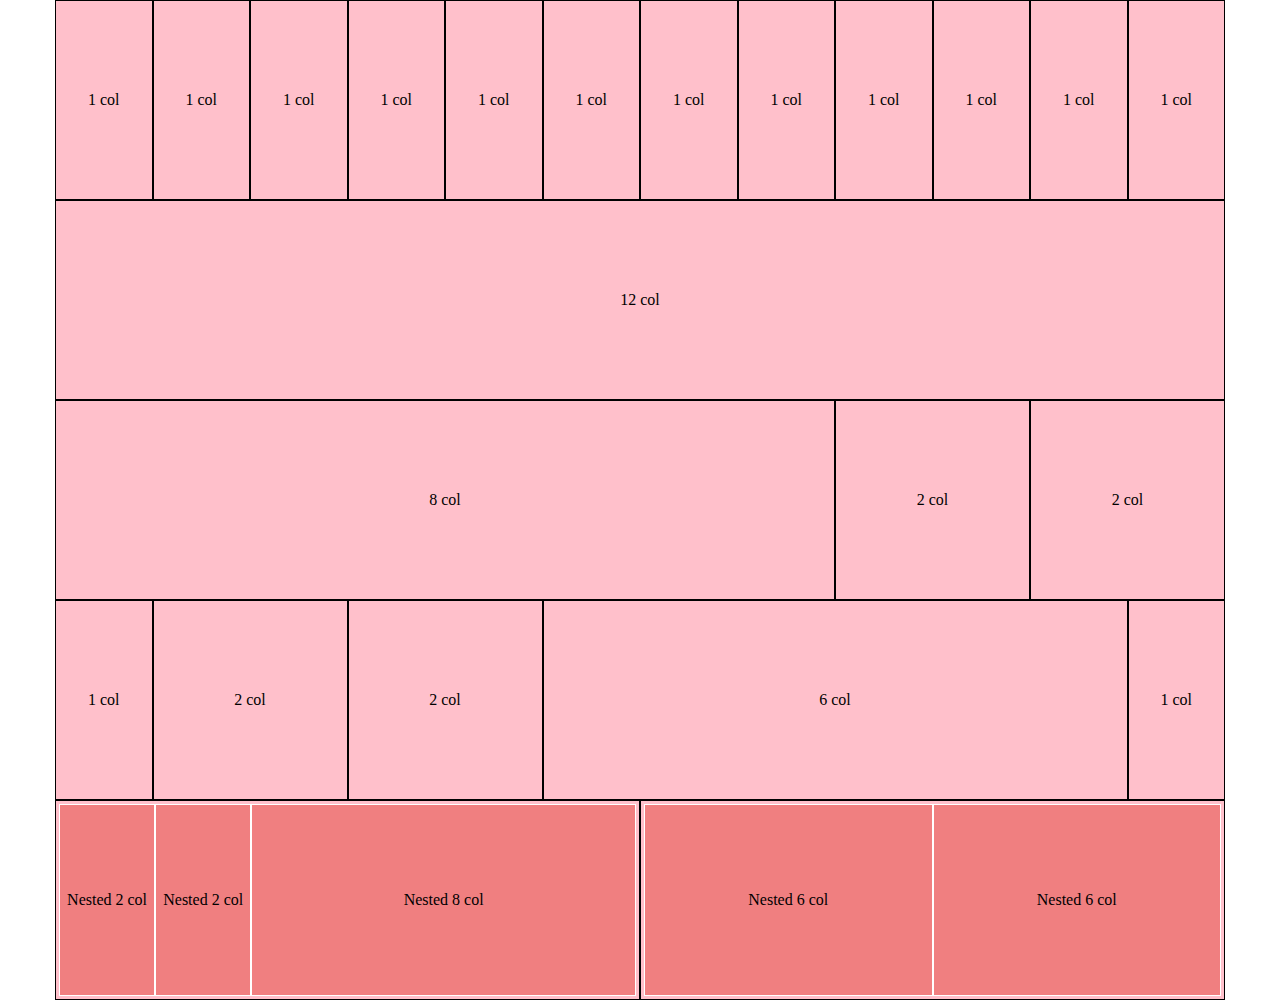
<file: index.html>
<!DOCTYPE html>
<html lang="en">
    <head>
        <meta charset="UTF-8">
        <meta http-equiv="X-UA-Compatible" content="IE=edge">
        <meta name="viewport" content="width=device-width, initial-scale=1.0">
        <title>Columns12</title>
        <link rel="stylesheet" href="./css/style.css">
        <link rel="stylesheet" href="./css/framework.css">
    </head>

    <body>

        <div class="container">

            <div class="row">
                <div class="edge col-1"><span>1 col</span></div>
                <div class="edge col-1"><span>1 col</span></div>
                <div class="edge col-1"><span>1 col</span></div>
                <div class="edge col-1"><span>1 col</span></div>
                <div class="edge col-1"><span>1 col</span></div>
                <div class="edge col-1"><span>1 col</span></div>
                <div class="edge col-1"><span>1 col</span></div>
                <div class="edge col-1"><span>1 col</span></div>
                <div class="edge col-1"><span>1 col</span></div>
                <div class="edge col-1"><span>1 col</span></div>
                <div class="edge col-1"><span>1 col</span></div>
                <div class="edge col-1"><span>1 col</span></div>
            </div>

            <div class="row">
                <div class="edge col-12"><span>12 col</span></div>
            </div>

            <div class="row">
                <div class="edge col-8"><span>8 col</span></div>
                <div class="edge col-2"><span>2 col</span></div>
                <div class="edge col-2"><span>2 col</span></div>
            </div>

            <div class="row">
                <div class="edge col-1"><span>1 col</span></div>
                <div class="edge col-2"><span>2 col</span></div>
                <div class="edge col-2"><span>2 col</span></div>
                <div class="edge col-6"><span>6 col</span></div>
                <div class="edge col-1"><span>1 col</span></div>
            </div>

            <div class="row">
                <div class="nest edge col-6">
                    <div class="row">
                        <div class="nested col-2"><span>Nested 2 col</span></div>
                        <div class="nested col-2"><span>Nested 2 col</span></div>
                        <div class="nested col-8"><span>Nested 8 col</span></div>
                    </div>
                </div>
                <div class="nest edge col-6">
                    <div class="row">
                        <div class="nested col-6"><span>Nested 6 col</span></div>
                        <div class="nested col-6"><span>Nested 6 col</span></div>
                    </div>
                </div>
            </div>

        </div>


    </body>

</html>
</file>
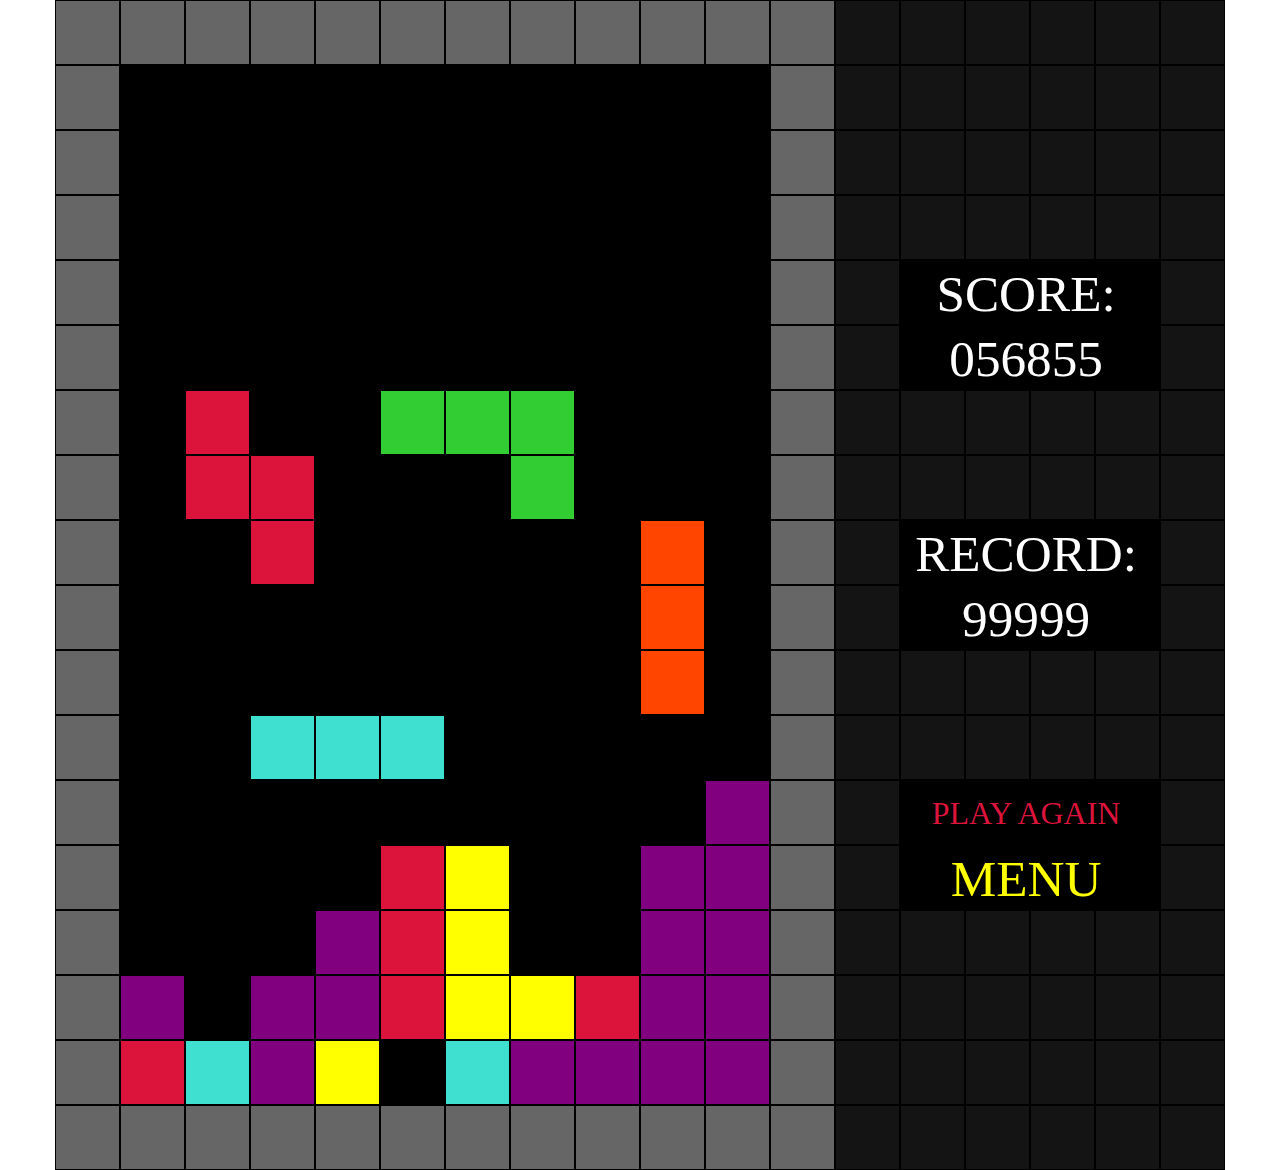
<file: Bonus/index.html>
<!DOCTYPE html>
<html lang="en">
    <head>
        <meta charset="UTF-8">
        <meta http-equiv="X-UA-Compatible" content="IE=edge">
        <meta name="viewport" content="width=device-width, initial-scale=1.0">
        <title>Document</title>
        <link rel="stylesheet" href="./css/style.css">
        <link rel="stylesheet" href="./css/framework.css">

    </head>
    <body>
        <div class="container">

            <div class="row">
                <div class="col-1 c_brd"><div class="hgt"></div></div>
                <div class="col-1 c_brd"><div class="hgt"></div></div>
                <div class="col-1 c_brd"><div class="hgt"></div></div>
                <div class="col-1 c_brd"><div class="hgt"></div></div>
                <div class="col-1 c_brd"><div class="hgt"></div></div>
                <div class="col-1 c_brd"><div class="hgt"></div></div>
                <div class="col-1 c_brd"><div class="hgt"></div></div>
                <div class="col-1 c_brd"><div class="hgt"></div></div>
                <div class="col-1 c_brd"><div class="hgt"></div></div>
                <div class="col-1 c_brd"><div class="hgt"></div></div>
                <div class="col-1 c_brd"><div class="hgt"></div></div>
                <div class="col-1 c_brd"><div class="hgt"></div></div>
                <div class="col-1 c_play"><div class="hgt"></div></div>
                <div class="col-1 c_play"><div class="hgt"></div></div>
                <div class="col-1 c_play"><div class="hgt"></div></div>
                <div class="col-1 c_play"><div class="hgt"></div></div>
                <div class="col-1 c_play"><div class="hgt"></div></div>
                <div class="col-1 c_play"><div class="hgt"></div></div>
            </div>
            <!-- 1st Row -->

            <div class="row">
                <div class="col-1 c_brd"><div class="hgt"></div></div>
                <div class="col-1 c_blk"><div class="hgt"></div></div>
                <div class="col-1 c_blk"><div class="hgt"></div></div>
                <div class="col-1 c_blk"><div class="hgt"></div></div>
                <div class="col-1 c_blk"><div class="hgt"></div></div>
                <div class="col-1 c_blk"><div class="hgt"></div></div>
                <div class="col-1 c_blk"><div class="hgt"></div></div>
                <div class="col-1 c_blk"><div class="hgt"></div></div>
                <div class="col-1 c_blk"><div class="hgt"></div></div>
                <div class="col-1 c_blk"><div class="hgt"></div></div>
                <div class="col-1 c_blk"><div class="hgt"></div></div>
                <div class="col-1 c_brd"><div class="hgt"></div></div>
                <div class="col-1 c_play"><div class="hgt"></div></div>
                <div class="col-1 c_play"><div class="hgt"></div></div>
                <div class="col-1 c_play"><div class="hgt"></div></div>
                <div class="col-1 c_play"><div class="hgt"></div></div>
                <div class="col-1 c_play"><div class="hgt"></div></div>
                <div class="col-1 c_play"><div class="hgt"></div></div>
            </div>
            <!-- 2nd Row -->

            <div class="row">
                <div class="col-1 c_brd"><div class="hgt"></div></div>
                <div class="col-1 c_blk"><div class="hgt"></div></div>
                <div class="col-1 c_blk"><div class="hgt"></div></div>
                <div class="col-1 c_blk"><div class="hgt"></div></div>
                <div class="col-1 c_blk"><div class="hgt"></div></div>
                <div class="col-1 c_blk"><div class="hgt"></div></div>
                <div class="col-1 c_blk"><div class="hgt"></div></div>
                <div class="col-1 c_blk"><div class="hgt"></div></div>
                <div class="col-1 c_blk"><div class="hgt"></div></div>
                <div class="col-1 c_blk"><div class="hgt"></div></div>
                <div class="col-1 c_blk"><div class="hgt"></div></div>
                <div class="col-1 c_brd"><div class="hgt"></div></div>
                <div class="col-1 c_play"><div class="hgt"></div></div>
                <div class="col-1 c_play"><div class="hgt"></div></div>
                <div class="col-1 c_play"><div class="hgt"></div></div>
                <div class="col-1 c_play"><div class="hgt"></div></div>
                <div class="col-1 c_play"><div class="hgt"></div></div>
                <div class="col-1 c_play"><div class="hgt"></div></div>
            </div>
            <!-- 3rd Row -->

            <div class="row">
                <div class="col-1 c_brd"><div class="hgt"></div></div>
                <div class="col-1 c_blk"><div class="hgt"></div></div>
                <div class="col-1 c_blk"><div class="hgt"></div></div>
                <div class="col-1 c_blk"><div class="hgt"></div></div>
                <div class="col-1 c_blk"><div class="hgt"></div></div>
                <div class="col-1 c_blk"><div class="hgt"></div></div>
                <div class="col-1 c_blk"><div class="hgt"></div></div>
                <div class="col-1 c_blk"><div class="hgt"></div></div>
                <div class="col-1 c_blk"><div class="hgt"></div></div>
                <div class="col-1 c_blk"><div class="hgt"></div></div>
                <div class="col-1 c_blk"><div class="hgt"></div></div>
                <div class="col-1 c_brd"><div class="hgt"></div></div>
                <div class="col-1 c_play"><div class="hgt"></div></div>
                <div class="col-1 c_play"><div class="hgt"></div></div>
                <div class="col-1 c_play"><div class="hgt"></div></div>
                <div class="col-1 c_play"><div class="hgt"></div></div>
                <div class="col-1 c_play"><div class="hgt"></div></div>
                <div class="col-1 c_play"><div class="hgt"></div></div>
            </div>
            <!-- 4th Row -->

            <div class="row pos_rel">
                <div class="score_text pos_abs">SCORE:</div>
                <div class="col-1 c_brd"><div class="hgt"></div></div>
                <div class="col-1 c_blk"><div class="hgt"></div></div>
                <div class="col-1 c_blk"><div class="hgt"></div></div>
                <div class="col-1 c_blk"><div class="hgt"></div></div>
                <div class="col-1 c_blk"><div class="hgt"></div></div>
                <div class="col-1 c_blk"><div class="hgt"></div></div>
                <div class="col-1 c_blk"><div class="hgt"></div></div>
                <div class="col-1 c_blk"><div class="hgt"></div></div>
                <div class="col-1 c_blk"><div class="hgt"></div></div>
                <div class="col-1 c_blk"><div class="hgt"></div></div>
                <div class="col-1 c_blk"><div class="hgt"></div></div>
                <div class="col-1 c_brd"><div class="hgt"></div></div>
                <div class="col-1 c_play"><div class="hgt"></div></div>
                <div class="col-1 c_blk"><div class="hgt"></div></div>
                <div class="col-1 c_blk"><div class="hgt"></div></div>
                <div class="col-1 c_blk"><div class="hgt"></div></div>
                <div class="col-1 c_blk"><div class="hgt"></div></div>
                <div class="col-1 c_play"><div class="hgt"></div></div>

            </div>
            <!-- 5th Row -->

            <div class="row pos_rel">
                <div class="score_text pos_abs">056855</div>

                <div class="col-1 c_brd"><div class="hgt"></div></div>
                <div class="col-1 c_blk"><div class="hgt"></div></div>
                <div class="col-1 c_blk"><div class="hgt"></div></div>
                <div class="col-1 c_blk"><div class="hgt"></div></div>
                <div class="col-1 c_blk"><div class="hgt"></div></div>
                <div class="col-1 c_blk"><div class="hgt"></div></div>
                <div class="col-1 c_blk"><div class="hgt"></div></div>
                <div class="col-1 c_blk"><div class="hgt"></div></div>
                <div class="col-1 c_blk"><div class="hgt"></div></div>
                <div class="col-1 c_blk"><div class="hgt"></div></div>
                <div class="col-1 c_blk"><div class="hgt"></div></div>
                <div class="col-1 c_brd"><div class="hgt"></div></div>
                <div class="col-1 c_play"><div class="hgt"></div></div>
                <div class="col-1 c_blk"><div class="hgt"></div></div>
                <div class="col-1 c_blk"><div class="hgt"></div></div>
                <div class="col-1 c_blk"><div class="hgt"></div></div>
                <div class="col-1 c_blk"><div class="hgt"></div></div>
                <div class="col-1 c_play"><div class="hgt"></div></div>

            </div>
            <!-- 6th Row -->

            <div class="row">
                <div class="col-1 c_brd"><div class="hgt"></div></div>
                <div class="col-1 c_blk"><div class="hgt"></div></div>
                <div class="col-1 c_red"><div class="hgt"></div></div>
                <div class="col-1 c_blk"><div class="hgt"></div></div>
                <div class="col-1 c_blk"><div class="hgt"></div></div>
                <div class="col-1 c_grn"><div class="hgt"></div></div>
                <div class="col-1 c_grn"><div class="hgt"></div></div>
                <div class="col-1 c_grn"><div class="hgt"></div></div>
                <div class="col-1 c_blk"><div class="hgt"></div></div>
                <div class="col-1 c_blk"><div class="hgt"></div></div>
                <div class="col-1 c_blk"><div class="hgt"></div></div>
                <div class="col-1 c_brd"><div class="hgt"></div></div>
                <div class="col-1 c_play"><div class="hgt"></div></div>
                <div class="col-1 c_play"><div class="hgt"></div></div>
                <div class="col-1 c_play"><div class="hgt"></div></div>
                <div class="col-1 c_play"><div class="hgt"></div></div>
                <div class="col-1 c_play"><div class="hgt"></div></div>
                <div class="col-1 c_play"><div class="hgt"></div></div>
            </div>
            <!-- 7th Row -->

            <div class="row">
                <div class="col-1 c_brd"><div class="hgt"></div></div>
                <div class="col-1 c_blk"><div class="hgt"></div></div>
                <div class="col-1 c_red"><div class="hgt"></div></div>
                <div class="col-1 c_red"><div class="hgt"></div></div>
                <div class="col-1 c_blk"><div class="hgt"></div></div>
                <div class="col-1 c_blk"><div class="hgt"></div></div>
                <div class="col-1 c_blk"><div class="hgt"></div></div>
                <div class="col-1 c_grn"><div class="hgt"></div></div>
                <div class="col-1 c_blk"><div class="hgt"></div></div>
                <div class="col-1 c_blk"><div class="hgt"></div></div>
                <div class="col-1 c_blk"><div class="hgt"></div></div>
                <div class="col-1 c_brd"><div class="hgt"></div></div>
                <div class="col-1 c_play"><div class="hgt"></div></div>
                <div class="col-1 c_play"><div class="hgt"></div></div>
                <div class="col-1 c_play"><div class="hgt"></div></div>
                <div class="col-1 c_play"><div class="hgt"></div></div>
                <div class="col-1 c_play"><div class="hgt"></div></div>
                <div class="col-1 c_play"><div class="hgt"></div></div>
            </div>
            <!-- 8th Row -->

            <div class="row pos_rel">
                <div class="score_text pos_abs">RECORD:</div>
                <div class="col-1 c_brd"><div class="hgt"></div></div>
                <div class="col-1 c_blk"><div class="hgt"></div></div>
                <div class="col-1 c_blk"><div class="hgt"></div></div>
                <div class="col-1 c_red"><div class="hgt"></div></div>
                <div class="col-1 c_blk"><div class="hgt"></div></div>
                <div class="col-1 c_blk"><div class="hgt"></div></div>
                <div class="col-1 c_blk"><div class="hgt"></div></div>
                <div class="col-1 c_blk"><div class="hgt"></div></div>
                <div class="col-1 c_blk"><div class="hgt"></div></div>
                <div class="col-1 c_orn"><div class="hgt"></div></div>
                <div class="col-1 c_blk"><div class="hgt"></div></div>
                <div class="col-1 c_brd"><div class="hgt"></div></div>
                <div class="col-1 c_play"><div class="hgt"></div></div>
                <div class="col-1 c_blk"><div class="hgt"></div></div>
                <div class="col-1 c_blk"><div class="hgt"></div></div>
                <div class="col-1 c_blk"><div class="hgt"></div></div>
                <div class="col-1 c_blk"><div class="hgt"></div></div>
                <div class="col-1 c_play"><div class="hgt"></div></div>


            </div>
            <!-- 9th Row -->

            <div class="row pos_rel">
                <div class="score_text pos_abs">99999</div>
                <div class="col-1 c_brd"><div class="hgt"></div></div>
                <div class="col-1 c_blk"><div class="hgt"></div></div>
                <div class="col-1 c_blk"><div class="hgt"></div></div>
                <div class="col-1 c_blk"><div class="hgt"></div></div>
                <div class="col-1 c_blk"><div class="hgt"></div></div>
                <div class="col-1 c_blk"><div class="hgt"></div></div>
                <div class="col-1 c_blk"><div class="hgt"></div></div>
                <div class="col-1 c_blk"><div class="hgt"></div></div>
                <div class="col-1 c_blk"><div class="hgt"></div></div>
                <div class="col-1 c_orn"><div class="hgt"></div></div>
                <div class="col-1 c_blk"><div class="hgt"></div></div>
                <div class="col-1 c_brd"><div class="hgt"></div></div>
                <div class="col-1 c_play"><div class="hgt"></div></div>
                <div class="col-1 c_blk"><div class="hgt"></div></div>
                <div class="col-1 c_blk"><div class="hgt"></div></div>
                <div class="col-1 c_blk"><div class="hgt"></div></div>
                <div class="col-1 c_blk"><div class="hgt"></div></div>
                <div class="col-1 c_play"><div class="hgt"></div></div>
            </div>
            <!-- 10th Row -->

            <div class="row">
                <div class="col-1 c_brd"><div class="hgt"></div></div>
                <div class="col-1 c_blk"><div class="hgt"></div></div>
                <div class="col-1 c_blk"><div class="hgt"></div></div>
                <div class="col-1 c_blk"><div class="hgt"></div></div>
                <div class="col-1 c_blk"><div class="hgt"></div></div>
                <div class="col-1 c_blk"><div class="hgt"></div></div>
                <div class="col-1 c_blk"><div class="hgt"></div></div>
                <div class="col-1 c_blk"><div class="hgt"></div></div>
                <div class="col-1 c_blk"><div class="hgt"></div></div>
                <div class="col-1 c_orn"><div class="hgt"></div></div>
                <div class="col-1 c_blk"><div class="hgt"></div></div>
                <div class="col-1 c_brd"><div class="hgt"></div></div>
                <div class="col-1 c_play"><div class="hgt"></div></div>
                <div class="col-1 c_play"><div class="hgt"></div></div>
                <div class="col-1 c_play"><div class="hgt"></div></div>
                <div class="col-1 c_play"><div class="hgt"></div></div>
                <div class="col-1 c_play"><div class="hgt"></div></div>
                <div class="col-1 c_play"><div class="hgt"></div></div>
            </div>
            <!-- 11th Row -->

            <div class="row">
                <div class="col-1 c_brd"><div class="hgt"></div></div>
                <div class="col-1 c_blk"><div class="hgt"></div></div>
                <div class="col-1 c_blk"><div class="hgt"></div></div>
                <div class="col-1 c_tur"><div class="hgt"></div></div>
                <div class="col-1 c_tur"><div class="hgt"></div></div>
                <div class="col-1 c_tur"><div class="hgt"></div></div>
                <div class="col-1 c_blk"><div class="hgt"></div></div>
                <div class="col-1 c_blk"><div class="hgt"></div></div>
                <div class="col-1 c_blk"><div class="hgt"></div></div>
                <div class="col-1 c_blk"><div class="hgt"></div></div>
                <div class="col-1 c_blk"><div class="hgt"></div></div>
                <div class="col-1 c_brd"><div class="hgt"></div></div>
                <div class="col-1 c_play"><div class="hgt"></div></div>
                <div class="col-1 c_play"><div class="hgt"></div></div>
                <div class="col-1 c_play"><div class="hgt"></div></div>
                <div class="col-1 c_play"><div class="hgt"></div></div>
                <div class="col-1 c_play"><div class="hgt"></div></div>
                <div class="col-1 c_play"><div class="hgt"></div></div>
            </div>
            <!-- 12th Row -->

            <div class="row pos_rel">
                <div class="play_again pos_abs">PLAY AGAIN</div>
                <div class="col-1 c_brd"><div class="hgt"></div></div>
                <div class="col-1 c_blk"><div class="hgt"></div></div>
                <div class="col-1 c_blk"><div class="hgt"></div></div>
                <div class="col-1 c_blk"><div class="hgt"></div></div>
                <div class="col-1 c_blk"><div class="hgt"></div></div>
                <div class="col-1 c_blk"><div class="hgt"></div></div>
                <div class="col-1 c_blk"><div class="hgt"></div></div>
                <div class="col-1 c_blk"><div class="hgt"></div></div>
                <div class="col-1 c_blk"><div class="hgt"></div></div>
                <div class="col-1 c_blk"><div class="hgt"></div></div>
                <div class="col-1 c_pur"><div class="hgt"></div></div>
                <div class="col-1 c_brd"><div class="hgt"></div></div>
                <div class="col-1 c_play"><div class="hgt"></div></div>
                <div class="col-1 c_blk"><div class="hgt"></div></div>
                <div class="col-1 c_blk"><div class="hgt"></div></div>
                <div class="col-1 c_blk"><div class="hgt"></div></div>
                <div class="col-1 c_blk"><div class="hgt"></div></div>
                <div class="col-1 c_play"><div class="hgt"></div></div>
            </div>
            <!-- 13th Row -->

            <div class="row pos_rel">
                <div class="menu pos_abs">MENU</div>

                <div class="col-1 c_brd"><div class="hgt"></div></div>
                <div class="col-1 c_blk"><div class="hgt"></div></div>
                <div class="col-1 c_blk"><div class="hgt"></div></div>
                <div class="col-1 c_blk"><div class="hgt"></div></div>
                <div class="col-1 c_blk"><div class="hgt"></div></div>
                <div class="col-1 c_red"><div class="hgt"></div></div>
                <div class="col-1 c_ylw"><div class="hgt"></div></div>
                <div class="col-1 c_blk"><div class="hgt"></div></div>
                <div class="col-1 c_blk"><div class="hgt"></div></div>
                <div class="col-1 c_pur"><div class="hgt"></div></div>
                <div class="col-1 c_pur"><div class="hgt"></div></div>
                <div class="col-1 c_brd"><div class="hgt"></div></div>
                <div class="col-1 c_play"><div class="hgt"></div></div>
                <div class="col-1 c_blk"><div class="hgt"></div></div>
                <div class="col-1 c_blk"><div class="hgt"></div></div>
                <div class="col-1 c_blk"><div class="hgt"></div></div>
                <div class="col-1 c_blk"><div class="hgt"></div></div>
                <div class="col-1 c_play"><div class="hgt"></div></div>
            </div>
            <!-- 14th Row -->

            <div class="row">
                <div class="col-1 c_brd"><div class="hgt"></div></div>
                <div class="col-1 c_blk"><div class="hgt"></div></div>
                <div class="col-1 c_blk"><div class="hgt"></div></div>
                <div class="col-1 c_blk"><div class="hgt"></div></div>
                <div class="col-1 c_pur"><div class="hgt"></div></div>
                <div class="col-1 c_red"><div class="hgt"></div></div>
                <div class="col-1 c_ylw"><div class="hgt"></div></div>
                <div class="col-1 c_blk"><div class="hgt"></div></div>
                <div class="col-1 c_blk"><div class="hgt"></div></div>
                <div class="col-1 c_pur"><div class="hgt"></div></div>
                <div class="col-1 c_pur"><div class="hgt"></div></div>
                <div class="col-1 c_brd"><div class="hgt"></div></div>
                <div class="col-1 c_play"><div class="hgt"></div></div>
                <div class="col-1 c_play"><div class="hgt"></div></div>
                <div class="col-1 c_play"><div class="hgt"></div></div>
                <div class="col-1 c_play"><div class="hgt"></div></div>
                <div class="col-1 c_play"><div class="hgt"></div></div>
                <div class="col-1 c_play"><div class="hgt"></div></div>
            </div>
            <!-- 15th Row -->

            <div class="row">
                <div class="col-1 c_brd"><div class="hgt"></div></div>
                <div class="col-1 c_pur"><div class="hgt"></div></div>
                <div class="col-1 c_blk"><div class="hgt"></div></div>
                <div class="col-1 c_pur"><div class="hgt"></div></div>
                <div class="col-1 c_pur"><div class="hgt"></div></div>
                <div class="col-1 c_red"><div class="hgt"></div></div>
                <div class="col-1 c_ylw"><div class="hgt"></div></div>
                <div class="col-1 c_ylw"><div class="hgt"></div></div>
                <div class="col-1 c_red"><div class="hgt"></div></div>
                <div class="col-1 c_pur"><div class="hgt"></div></div>
                <div class="col-1 c_pur"><div class="hgt"></div></div>
                <div class="col-1 c_brd"><div class="hgt"></div></div>
                <div class="col-1 c_play"><div class="hgt"></div></div>
                <div class="col-1 c_play"><div class="hgt"></div></div>
                <div class="col-1 c_play"><div class="hgt"></div></div>
                <div class="col-1 c_play"><div class="hgt"></div></div>
                <div class="col-1 c_play"><div class="hgt"></div></div>
                <div class="col-1 c_play"><div class="hgt"></div></div>
            </div>
            <!-- 16th Row -->

            <div class="row">
                <div class="col-1 c_brd"><div class="hgt"></div></div>
                <div class="col-1 c_red"><div class="hgt"></div></div>
                <div class="col-1 c_tur"><div class="hgt"></div></div>
                <div class="col-1 c_pur"><div class="hgt"></div></div>
                <div class="col-1 c_ylw"><div class="hgt"></div></div>
                <div class="col-1 c_blk"><div class="hgt"></div></div>
                <div class="col-1 c_tur"><div class="hgt"></div></div>
                <div class="col-1 c_pur"><div class="hgt"></div></div>
                <div class="col-1 c_pur"><div class="hgt"></div></div>
                <div class="col-1 c_pur"><div class="hgt"></div></div>
                <div class="col-1 c_pur"><div class="hgt"></div></div>
                <div class="col-1 c_brd"><div class="hgt"></div></div>
                <div class="col-1 c_play"><div class="hgt"></div></div>
                <div class="col-1 c_play"><div class="hgt"></div></div>
                <div class="col-1 c_play"><div class="hgt"></div></div>
                <div class="col-1 c_play"><div class="hgt"></div></div>
                <div class="col-1 c_play"><div class="hgt"></div></div>
                <div class="col-1 c_play"><div class="hgt"></div></div>
            </div>
            <!-- 17th Row -->

            <div class="row">
                <div class="col-1 c_brd"><div class="hgt"></div></div>
                <div class="col-1 c_brd"><div class="hgt"></div></div>
                <div class="col-1 c_brd"><div class="hgt"></div></div>
                <div class="col-1 c_brd"><div class="hgt"></div></div>
                <div class="col-1 c_brd"><div class="hgt"></div></div>
                <div class="col-1 c_brd"><div class="hgt"></div></div>
                <div class="col-1 c_brd"><div class="hgt"></div></div>
                <div class="col-1 c_brd"><div class="hgt"></div></div>
                <div class="col-1 c_brd"><div class="hgt"></div></div>
                <div class="col-1 c_brd"><div class="hgt"></div></div>
                <div class="col-1 c_brd"><div class="hgt"></div></div>
                <div class="col-1 c_brd"><div class="hgt"></div></div>
                <div class="col-1 c_play"><div class="hgt"></div></div>
                <div class="col-1 c_play"><div class="hgt"></div></div>
                <div class="col-1 c_play"><div class="hgt"></div></div>
                <div class="col-1 c_play"><div class="hgt"></div></div>
                <div class="col-1 c_play"><div class="hgt"></div></div>
                <div class="col-1 c_play"><div class="hgt"></div></div>
            </div>
            <!-- 18th Row -->
        </div>

    </body>
</html>
</file>
<file: css/style.css>
.row [class*=col-] {
    background-color: #FFC0CB;
    text-align: center;
    display: flex;
    justify-content: center;
    align-items: center;
}

.edge {
    border: 1px solid black;
    height: 200px;
    padding: 3px;
}

.row>.nest[class*=col] {
    align-items: stretch;
}

.row>.nested {
    min-height: 100%;
    background-color: #F07F80;
    border: 1px solid white;
}
</file>
<file: css/framework.css>
/* #region Essentials */

* {
    margin: 0;
    padding: 0;
    box-sizing: border-box;
}

.clearfix::after {
    content: "";
    clear: both;
    display: table;
}

.flex {
    display: flex;
}

/* #endregion */

/* #region Spaces */

/* #region Padding */

.p_1 {
    padding: 1rem;
    ;
}

.p_2 {
    padding: 2rem;
    ;
}

.p_5 {
    padding: 5rem;
    ;
}

.plr_1 {
    padding: 0 .5rem;
    ;
}

.plr_2 {
    padding: 0 1rem;
    ;
}

.plr_5 {
    padding: 0 2.5rem;
    ;
}

/* #endregion */

.m_1 {
    margin: 1rem;
    ;
}

.m_2 {
    margin: 2rem;
    ;
}

.m_5 {
    margin: 5rem;
    ;
}

.mlr_1 {
    margin-left: .5rem;
    margin-right: .5rem;
    ;
}

.mlr_2 {
    margin-left: 1rem;
    margin-right: 1rem;
    ;
}

.mlr_5 {
    margin-left: 2.5rem;
    margin-right: 2.5rem;
    ;
}

.mlr_1p {
    margin-left: 1px;
    margin-right: 1px;
}

.mud_1p {
    margin-left: 1px;
    margin-right: 1px;
}

.m_1p {
    margin: 1px;
}

/* #endregion */

/* #region Positions */

.pos_rel {
    position: relative;
}

.pos_abs {
    position: absolute;
}

/* #endregion */

/* #region Prefab */

/* #endregion */

/* #region Prefab */

/* #endregion */

.container {
    max-width: 1170px;
    margin: 0 auto;
}

.row {
    width: 100%;
    display: flex;
    flex-flow: row, wrap;
}

.col {
    flex-grow: 1;
    flex-basis: 0;
    max-width: 100%;
}

.col-1 {
    width: calc((100% /12) * 1);
}

.col-2 {
    width: calc((100% /12) * 2);
}

.col-3 {
    width: calc((100% /12) * 3);
}

.col-4 {
    width: calc((100% /12) * 4);
}

.col-5 {
    width: calc((100% /12) * 5);
}

.col-6 {
    width: calc((100% /12) * 6);
}

.col-7 {
    width: calc((100% /12) * 7);
}

.col-8 {
    width: calc((100% /12) * 8);
}

.col-9 {
    width: calc((100% /12) * 9);
}

.col-10 {
    width: calc((100% /12) * 10);
}

.col-11 {
    width: calc((100% /12) * 11);
}

.col-12 {
    width: calc((100% /12) * 12);
}

.col-offset-1 {
    margin-left: calc((100% /12) * 1);
}

.col-offset-2 {
    margin-left: calc((100% /12) * 2);
}

.col-offset-3 {
    margin-left: calc((100% /12) * 3);
}

.col-offset-4 {
    margin-left: calc((100% /12) * 4);
}

.col-offset-5 {
    margin-left: calc((100% /12) * 5);
}

.col-offset-6 {
    margin-left: calc((100% /12) * 6);
}

.col-offset-7 {
    margin-left: calc((100% /12) * 7);
}

.col-offset-8 {
    margin-left: calc((100% /12) * 8);
}

.col-offset-9 {
    margin-left: calc((100% /12) * 9);
}

.col-offset-10 {
    margin-left: calc((100% /12) * 10);
}

.col-offset-11 {
    margin-left: calc((100% /12) * 11);
}

@media screen and(min-width:568px) {
    .container {
        width: 540px;
    }
    .col-sm {
        flex-grow: 1;
        flex-basis: 0;
        max-width: 100%;
    }
    .col-sm-1 {
        width: calc((100% /12) * 1);
    }
    .col-sm-2 {
        width: calc((100% /12) * 2);
    }
    .col-sm-3 {
        width: calc((100% /12) * 3);
    }
    .col-sm-4 {
        width: calc((100% /12) * 4);
    }
    .col-sm-5 {
        width: calc((100% /12) * 5);
    }
    .col-sm-6 {
        width: calc((100% /12) * 6);
    }
    .col-sm-7 {
        width: calc((100% /12) * 7);
    }
    .col-sm-8 {
        width: calc((100% /12) * 8);
    }
    .col-sm-9 {
        width: calc((100% /12) * 9);
    }
    .col-sm-10 {
        width: calc((100% /12) * 10);
    }
    .col-sm-11 {
        width: calc((100% /12) * 11);
    }
    .col-sm-12 {
        width: calc((100% /12) * 12);
    }
    .col-sm-offset-1 {
        margin-left: calc((100% /12) * 1);
    }
    .col-sm-offset-2 {
        margin-left: calc((100% /12) * 2);
    }
    .col-sm-offset-3 {
        margin-left: calc((100% /12) * 3);
    }
    .col-sm-offset-4 {
        margin-left: calc((100% /12) * 4);
    }
    .col-sm-offset-5 {
        margin-left: calc((100% /12) * 5);
    }
    .col-sm-offset-6 {
        margin-left: calc((100% /12) * 6);
    }
    .col-sm-offset-7 {
        margin-left: calc((100% /12) * 7);
    }
    .col-sm-offset-8 {
        margin-left: calc((100% /12) * 8);
    }
    .col-sm-offset-9 {
        margin-left: calc((100% /12) * 9);
    }
    .col-sm-offset-10 {
        margin-left: calc((100% /12) * 10);
    }
    .col-sm-offset-11 {
        margin-left: calc((100% /12) * 11);
    }
}

@media screen and(min-width:768px) {
    .container {
        width: 740px;
    }
    .col-md {
        flex-grow: 1;
        flex-basis: 0;
        max-width: 100%;
    }
    .col-md-1 {
        width: calc((100% /12) * 1);
    }
    .col-md-2 {
        width: calc((100% /12) * 2);
    }
    .col-md-3 {
        width: calc((100% /12) * 3);
    }
    .col-md-4 {
        width: calc((100% /12) * 4);
    }
    .col-md-5 {
        width: calc((100% /12) * 5);
    }
    .col-md-6 {
        width: calc((100% /12) * 6);
    }
    .col-md-7 {
        width: calc((100% /12) * 7);
    }
    .col-md-8 {
        width: calc((100% /12) * 8);
    }
    .col-md-9 {
        width: calc((100% /12) * 9);
    }
    .col-md-10 {
        width: calc((100% /12) * 10);
    }
    .col-md-11 {
        width: calc((100% /12) * 11);
    }
    .col-md-12 {
        width: calc((100% /12) * 12);
    }
    .col-md-offset-1 {
        margin-left: calc((100% /12) * 1);
    }
    .col-md-offset-2 {
        margin-left: calc((100% /12) * 2);
    }
    .col-md-offset-3 {
        margin-left: calc((100% /12) * 3);
    }
    .col-md-offset-4 {
        margin-left: calc((100% /12) * 4);
    }
    .col-md-offset-5 {
        margin-left: calc((100% /12) * 5);
    }
    .col-md-offset-6 {
        margin-left: calc((100% /12) * 6);
    }
    .col-md-offset-7 {
        margin-left: calc((100% /12) * 7);
    }
    .col-md-offset-8 {
        margin-left: calc((100% /12) * 8);
    }
    .col-md-offset-9 {
        margin-left: calc((100% /12) * 9);
    }
    .col-md-offset-10 {
        margin-left: calc((100% /12) * 10);
    }
    .col-md-offset-11 {
        margin-left: calc((100% /12) * 11);
    }
}

@media screen and(min-width:1024px) {
    .container {
        width: 1000px;
    }
    .col-lg {
        flex-grow: 1;
        flex-basis: 0;
        max-width: 100%;
    }
    .col-lg-1 {
        width: calc((100% /12) * 1);
    }
    .col-lg-2 {
        width: calc((100% /12) * 2);
    }
    .col-lg-3 {
        width: calc((100% /12) * 3);
    }
    .col-lg-4 {
        width: calc((100% /12) * 4);
    }
    .col-lg-5 {
        width: calc((100% /12) * 5);
    }
    .col-lg-6 {
        width: calc((100% /12) * 6);
    }
    .col-lg-7 {
        width: calc((100% /12) * 7);
    }
    .col-lg-8 {
        width: calc((100% /12) * 8);
    }
    .col-lg-9 {
        width: calc((100% /12) * 9);
    }
    .col-lg-10 {
        width: calc((100% /12) * 10);
    }
    .col-lg-11 {
        width: calc((100% /12) * 11);
    }
    .col-lg-12 {
        width: calc((100% /12) * 12);
    }
    .col-lg-offset-1 {
        margin-left: calc((100% /12) * 1);
    }
    .col-lg-offset-2 {
        margin-left: calc((100% /12) * 2);
    }
    .col-lg-offset-3 {
        margin-left: calc((100% /12) * 3);
    }
    .col-lg-offset-4 {
        margin-left: calc((100% /12) * 4);
    }
    .col-lg-offset-5 {
        margin-left: calc((100% /12) * 5);
    }
    .col-lg-offset-6 {
        margin-left: calc((100% /12) * 6);
    }
    .col-lg-offset-7 {
        margin-left: calc((100% /12) * 7);
    }
    .col-lg-offset-8 {
        margin-left: calc((100% /12) * 8);
    }
    .col-lg-offset-9 {
        margin-left: calc((100% /12) * 9);
    }
    .col-lg-offset-10 {
        margin-left: calc((100% /12) * 10);
    }
    .col-lg-offset-11 {
        margin-left: calc((100% /12) * 11);
    }
}
</file>
<file: Bonus/css/style.css>
.row [class*=col-] {
    text-align: center;
    display: flex;
    justify-content: center;
    align-items: center;
    /* height: 100px; */
}

.col-1 {
    border: 1px solid black;
}

.hgt {
    width: 100%;
    padding-bottom: 100%;
}

/* #region Colors */

.c_blk {
    background-color: black;
}

.c_red {
    background-color: crimson;
}

.c_grn {
    background-color: limegreen;
}

.c_orn {
    background-color: orangered;
}

.c_tur {
    background-color: turquoise;
}

.c_pur {
    background-color: purple;
}

.c_ylw {
    background-color: yellow;
}

.c_brd {
    background-color: #666666;
}

.c_play {
    background-color: #141414;
}

/* #endregion */

.score_text, .menu, .play_again {
    left: 83%;
    top: 50%;
    transform: translate(-50%, -50%);
}

.score_text, .menu {
    font-size: 4vw;
}

.score_text {
    color: white;
}

.play_again {
    font-size: 2.5vw;
    color: crimson;
}

.menu {
    color: yellow;
}
</file>
<file: Bonus/css/framework.css>
/* #region Essentials */

* {
    margin: 0;
    padding: 0;
    box-sizing: border-box;
}

.clearfix::after {
    content: "";
    clear: both;
    display: table;
}

.flex {
    display: flex;
}

.pos_rel {
    position: relative;
}

.pos_abs {
    position: absolute;
}

/* #endregion */

/* #region Spaces */

/* #region Padding */

.p_1 {
    padding: 1rem;
    ;
}

.p_2 {
    padding: 2rem;
    ;
}

.p_5 {
    padding: 5rem;
    ;
}

.plr_1 {
    padding: 0 .5rem;
    ;
}

.plr_2 {
    padding: 0 1rem;
    ;
}

.plr_5 {
    padding: 0 2.5rem;
    ;
}

/* #endregion */

.m_1 {
    margin: 1rem;
    ;
}

.m_2 {
    margin: 2rem;
    ;
}

.m_5 {
    margin: 5rem;
    ;
}

.mlr_1 {
    margin-left: .5rem;
    margin-right: .5rem;
    ;
}

.mlr_2 {
    margin-left: 1rem;
    margin-right: 1rem;
    ;
}

.mlr_5 {
    margin-left: 2.5rem;
    margin-right: 2.5rem;
    ;
}

.mlr_1p {
    margin-left: 1px;
    margin-right: 1px;
}

.mud_1p {
    margin-left: 1px;
    margin-right: 1px;
}

.m_1p {
    margin: 1px;
}

/* #endregion */

/* #region Prefab */

/* #endregion */

/* #region Prefab */

/* #endregion */

.container {
    max-width: 1170px;
    margin: 0 auto;
}

.row {
    width: 100%;
    display: flex;
    flex-flow: row, wrap;
}

.col {
    flex-grow: 1;
    flex-basis: 0;
    max-width: 100%;
}

.col-1 {
    width: calc((100% /12) * 1);
}

.col-2 {
    width: calc((100% /12) * 2);
}

.col-3 {
    width: calc((100% /12) * 3);
}

.col-4 {
    width: calc((100% /12) * 4);
}

.col-5 {
    width: calc((100% /12) * 5);
}

.col-6 {
    width: calc((100% /12) * 6);
}

.col-7 {
    width: calc((100% /12) * 7);
}

.col-8 {
    width: calc((100% /12) * 8);
}

.col-9 {
    width: calc((100% /12) * 9);
}

.col-10 {
    width: calc((100% /12) * 10);
}

.col-11 {
    width: calc((100% /12) * 11);
}

.col-12 {
    width: calc((100% /12) * 12);
}

.col-offset-1 {
    margin-left: calc((100% /12) * 1);
}

.col-offset-2 {
    margin-left: calc((100% /12) * 2);
}

.col-offset-3 {
    margin-left: calc((100% /12) * 3);
}

.col-offset-4 {
    margin-left: calc((100% /12) * 4);
}

.col-offset-5 {
    margin-left: calc((100% /12) * 5);
}

.col-offset-6 {
    margin-left: calc((100% /12) * 6);
}

.col-offset-7 {
    margin-left: calc((100% /12) * 7);
}

.col-offset-8 {
    margin-left: calc((100% /12) * 8);
}

.col-offset-9 {
    margin-left: calc((100% /12) * 9);
}

.col-offset-10 {
    margin-left: calc((100% /12) * 10);
}

.col-offset-11 {
    margin-left: calc((100% /12) * 11);
}

@media screen and(min-width:568px) {
    .container {
        width: 540px;
    }
    .col-sm {
        flex-grow: 1;
        flex-basis: 0;
        max-width: 100%;
    }
    .col-sm-1 {
        width: calc((100% /12) * 1);
    }
    .col-sm-2 {
        width: calc((100% /12) * 2);
    }
    .col-sm-3 {
        width: calc((100% /12) * 3);
    }
    .col-sm-4 {
        width: calc((100% /12) * 4);
    }
    .col-sm-5 {
        width: calc((100% /12) * 5);
    }
    .col-sm-6 {
        width: calc((100% /12) * 6);
    }
    .col-sm-7 {
        width: calc((100% /12) * 7);
    }
    .col-sm-8 {
        width: calc((100% /12) * 8);
    }
    .col-sm-9 {
        width: calc((100% /12) * 9);
    }
    .col-sm-10 {
        width: calc((100% /12) * 10);
    }
    .col-sm-11 {
        width: calc((100% /12) * 11);
    }
    .col-sm-12 {
        width: calc((100% /12) * 12);
    }
    .col-sm-offset-1 {
        margin-left: calc((100% /12) * 1);
    }
    .col-sm-offset-2 {
        margin-left: calc((100% /12) * 2);
    }
    .col-sm-offset-3 {
        margin-left: calc((100% /12) * 3);
    }
    .col-sm-offset-4 {
        margin-left: calc((100% /12) * 4);
    }
    .col-sm-offset-5 {
        margin-left: calc((100% /12) * 5);
    }
    .col-sm-offset-6 {
        margin-left: calc((100% /12) * 6);
    }
    .col-sm-offset-7 {
        margin-left: calc((100% /12) * 7);
    }
    .col-sm-offset-8 {
        margin-left: calc((100% /12) * 8);
    }
    .col-sm-offset-9 {
        margin-left: calc((100% /12) * 9);
    }
    .col-sm-offset-10 {
        margin-left: calc((100% /12) * 10);
    }
    .col-sm-offset-11 {
        margin-left: calc((100% /12) * 11);
    }
}

@media screen and(min-width:768px) {
    .container {
        width: 740px;
    }
    .col-md {
        flex-grow: 1;
        flex-basis: 0;
        max-width: 100%;
    }
    .col-md-1 {
        width: calc((100% /12) * 1);
    }
    .col-md-2 {
        width: calc((100% /12) * 2);
    }
    .col-md-3 {
        width: calc((100% /12) * 3);
    }
    .col-md-4 {
        width: calc((100% /12) * 4);
    }
    .col-md-5 {
        width: calc((100% /12) * 5);
    }
    .col-md-6 {
        width: calc((100% /12) * 6);
    }
    .col-md-7 {
        width: calc((100% /12) * 7);
    }
    .col-md-8 {
        width: calc((100% /12) * 8);
    }
    .col-md-9 {
        width: calc((100% /12) * 9);
    }
    .col-md-10 {
        width: calc((100% /12) * 10);
    }
    .col-md-11 {
        width: calc((100% /12) * 11);
    }
    .col-md-12 {
        width: calc((100% /12) * 12);
    }
    .col-md-offset-1 {
        margin-left: calc((100% /12) * 1);
    }
    .col-md-offset-2 {
        margin-left: calc((100% /12) * 2);
    }
    .col-md-offset-3 {
        margin-left: calc((100% /12) * 3);
    }
    .col-md-offset-4 {
        margin-left: calc((100% /12) * 4);
    }
    .col-md-offset-5 {
        margin-left: calc((100% /12) * 5);
    }
    .col-md-offset-6 {
        margin-left: calc((100% /12) * 6);
    }
    .col-md-offset-7 {
        margin-left: calc((100% /12) * 7);
    }
    .col-md-offset-8 {
        margin-left: calc((100% /12) * 8);
    }
    .col-md-offset-9 {
        margin-left: calc((100% /12) * 9);
    }
    .col-md-offset-10 {
        margin-left: calc((100% /12) * 10);
    }
    .col-md-offset-11 {
        margin-left: calc((100% /12) * 11);
    }
}

@media screen and(min-width:1024px) {
    .container {
        width: 1000px;
    }
    .col-lg {
        flex-grow: 1;
        flex-basis: 0;
        max-width: 100%;
    }
    .col-lg-1 {
        width: calc((100% /12) * 1);
    }
    .col-lg-2 {
        width: calc((100% /12) * 2);
    }
    .col-lg-3 {
        width: calc((100% /12) * 3);
    }
    .col-lg-4 {
        width: calc((100% /12) * 4);
    }
    .col-lg-5 {
        width: calc((100% /12) * 5);
    }
    .col-lg-6 {
        width: calc((100% /12) * 6);
    }
    .col-lg-7 {
        width: calc((100% /12) * 7);
    }
    .col-lg-8 {
        width: calc((100% /12) * 8);
    }
    .col-lg-9 {
        width: calc((100% /12) * 9);
    }
    .col-lg-10 {
        width: calc((100% /12) * 10);
    }
    .col-lg-11 {
        width: calc((100% /12) * 11);
    }
    .col-lg-12 {
        width: calc((100% /12) * 12);
    }
    .col-lg-offset-1 {
        margin-left: calc((100% /12) * 1);
    }
    .col-lg-offset-2 {
        margin-left: calc((100% /12) * 2);
    }
    .col-lg-offset-3 {
        margin-left: calc((100% /12) * 3);
    }
    .col-lg-offset-4 {
        margin-left: calc((100% /12) * 4);
    }
    .col-lg-offset-5 {
        margin-left: calc((100% /12) * 5);
    }
    .col-lg-offset-6 {
        margin-left: calc((100% /12) * 6);
    }
    .col-lg-offset-7 {
        margin-left: calc((100% /12) * 7);
    }
    .col-lg-offset-8 {
        margin-left: calc((100% /12) * 8);
    }
    .col-lg-offset-9 {
        margin-left: calc((100% /12) * 9);
    }
    .col-lg-offset-10 {
        margin-left: calc((100% /12) * 10);
    }
    .col-lg-offset-11 {
        margin-left: calc((100% /12) * 11);
    }
}
</file>
